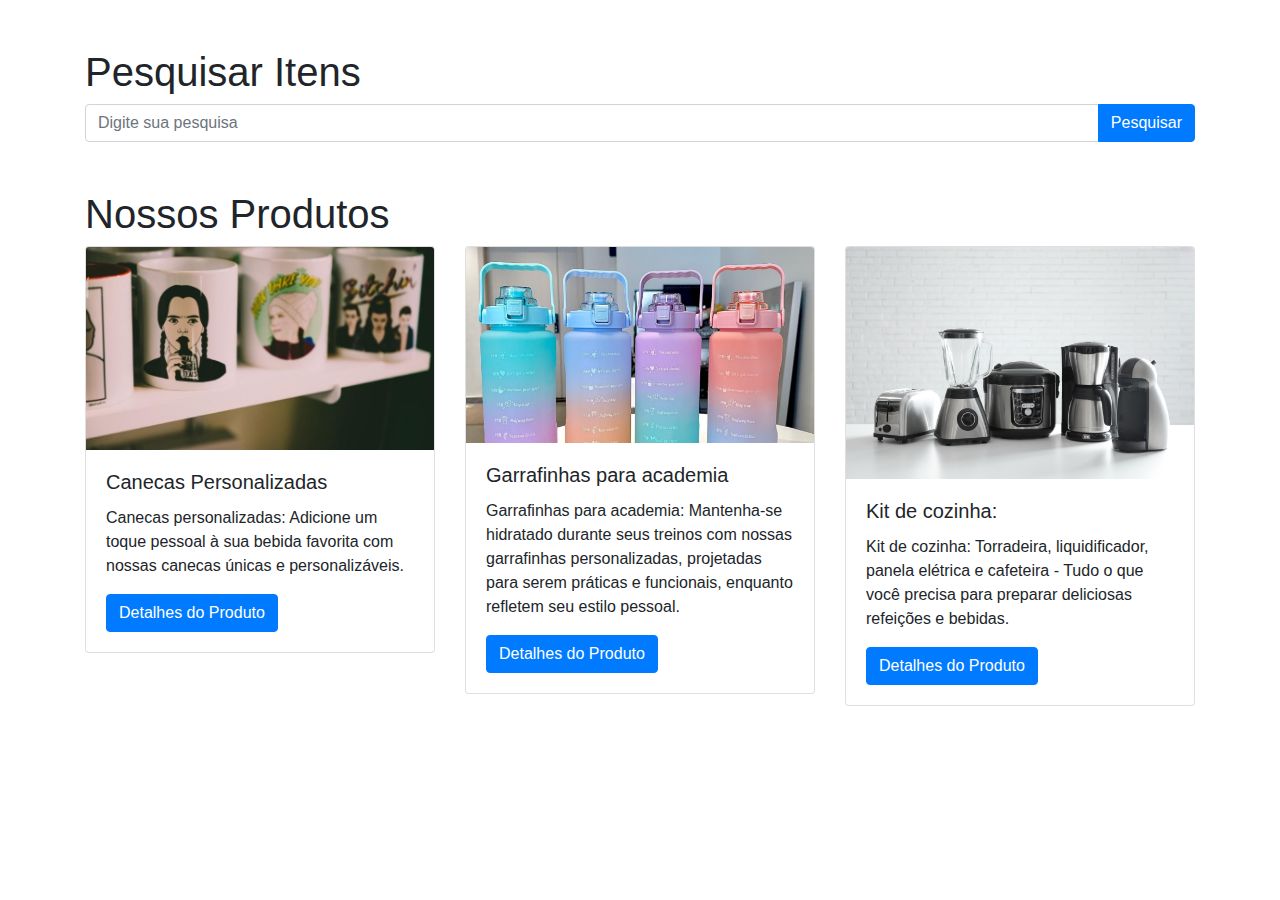
<file: Bootstrap/index.html>
<!DOCTYPE html>
<html lang="pt-BR">
<head>
    <meta charset="UTF-8">
    <meta name="viewport" content="width=device-width, initial-scale=1.0">
    <title>Página de Vendas</title>
    <link href="https://maxcdn.bootstrapcdn.com/bootstrap/4.5.2/css/bootstrap.min.css" rel="stylesheet">
    <link rel="icon" href="favicon/index/favicon.ico" type="image/x-icon">

</head>
<body>
    <div class="container mt-5">
        <h1>Pesquisar Itens</h1>
        <div class="input-group mb-3">
            <input type="text" class="form-control" placeholder="Digite sua pesquisa" id="search-input">
            <div class="input-group-append">
                <button class="btn btn-primary" type="button" id="search-button">Pesquisar</button>
            </div>
        </div>
    </div>

    <div class="container mt-5">
        <h1>Nossos Produtos</h1>
        <div class="row">
            <!-- Produto 1: Canecas Personalizadas -->
            <div class="col-md-4">
                <div class="card">
                    <img src="imagens/canecas.jpg" class="card-img-top" alt="...">
                    <div class="card-body">
                        <h5 class="card-title">Canecas Personalizadas</h5>
                        <p class="card-text">Canecas personalizadas: Adicione um toque pessoal à sua bebida favorita com nossas canecas únicas e personalizáveis.</p>
                        <a href="canecas.html" class="btn btn-primary">Detalhes do Produto</a>
                    </div>
                </div>
            </div>

            <!-- Produto 2: Garrafinhas para academia -->
            <div class="col-md-4">
                <div class="card">
                    <img src="imagens/garrafinhas.jpg" class="card-img-top" alt="...">
                    <div class="card-body">
                        <h5 class="card-title">Garrafinhas para academia</h5>
                        <p class="card-text">Garrafinhas para academia: Mantenha-se hidratado durante seus treinos com nossas garrafinhas personalizadas, projetadas para serem práticas e funcionais, enquanto refletem seu estilo pessoal.</p>
                        <a href="garrafinhas.html" class="btn btn-primary">Detalhes do Produto</a>
                    </div>
                </div>
            </div>

            <!-- Produto 3: Kit de cozinha -->
            <div class="col-md-4">
                <div class="card">
                    <img src="imagens/kit.jpg" class="card-img-top" alt="...">
                    <div class="card-body">
                        <h5 class="card-title">Kit de cozinha:</h5>
                        <p class="card-text">Kit de cozinha: Torradeira, liquidificador, panela elétrica e cafeteira - Tudo o que você precisa para preparar deliciosas refeições e bebidas.</p>
                        <a href="kit.html" class="btn btn-primary">Detalhes do Produto</a>
                    </div>
                </div>
            </div>
        </div>
    </div>

    <script src="https://code.jquery.com/jquery-3.6.0.min.js"></script>
    <script src="https://maxcdn.bootstrapcdn.com/bootstrap/4.5.2/js/bootstrap.min.js"></script>
    <script src="script.js"></script>
</body>
</html>
</file>
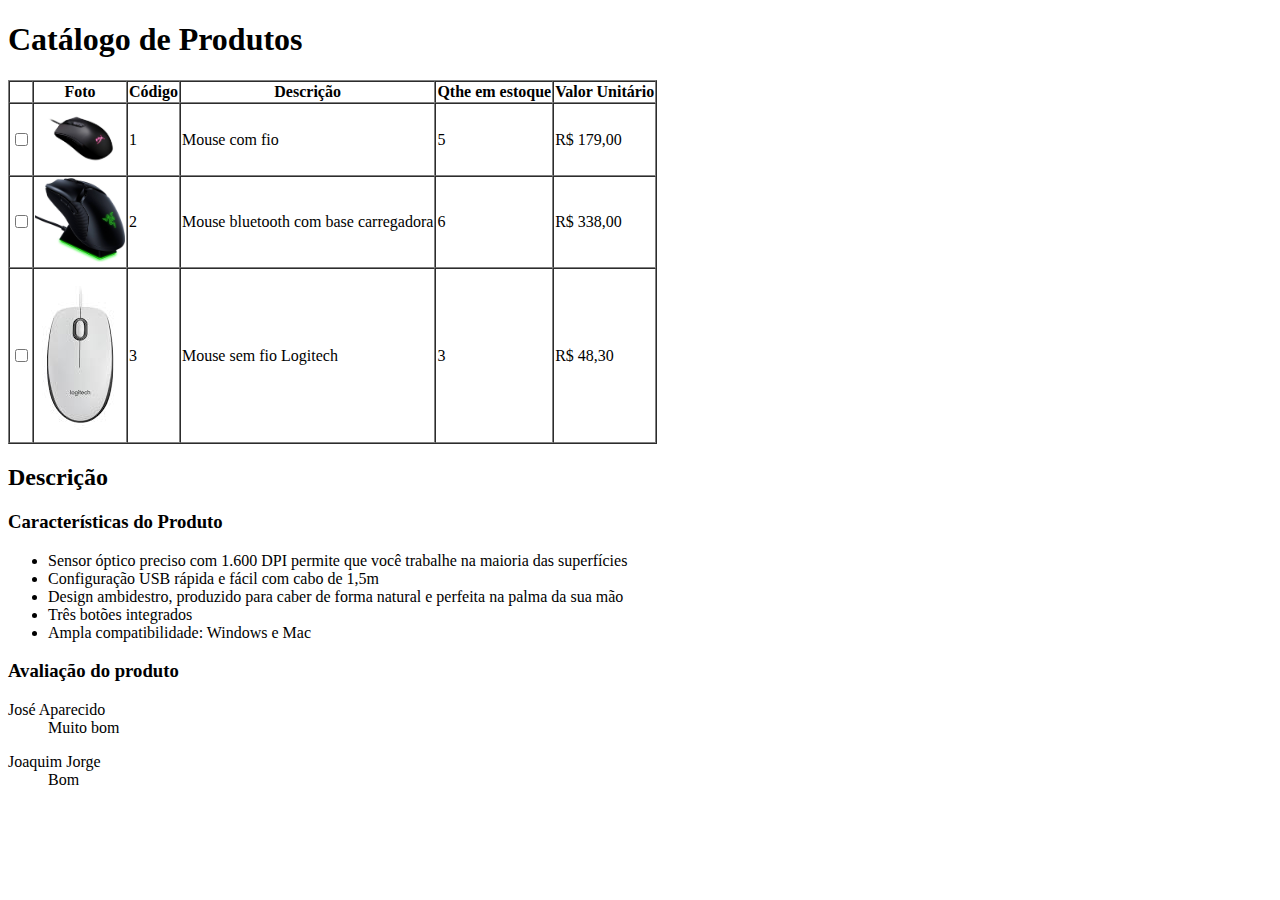
<file: EX01/index.html>
<!DOCTYPE html>
<html lang="pt-br">
<head>
    <meta charset="UTF-8">
    <meta name="viewport" content="width=device-width, initial-scale=1.0">
    <title>Catálogo de Produtos</title>
</head>
<body>
    <h1>Catálogo de Produtos</h1>
    <table border="1" cellspacing="0">
        <thead>
            <tr>
                <td></td>
                <th>Foto</th>
                <th>Código</th>
                <th>Descrição</th>
                <th>Qthe em estoque</th>
                <th>Valor Unitário</th>
            </tr>
        </thead>
        <tbody>
            <tr>
                <td><input type="checkbox" id="scales" name="scales" unchecked /></td>
                <td><img src="Imagens/1.png" width="90"/></td>
                <td>1</td>
                <td>Mouse com fio</td>
                <td>5</td>
                <td>R$ 179,00</td>
            </tr>
            <tr>
                <td><input type="checkbox" id="scales" name="scales" unchecked /></td>
                <td><img src="Imagens/2.png" width="90"/></td>
                <td>2</td>
                <td>Mouse bluetooth com base carregadora</td>
                <td>6</td>
                <td>R$ 338,00</td>
            </tr>
            <tr>
                <td><input type="checkbox" id="scales" name="scales" unchecked /></td>
                <td><img src="Imagens/3.png"/></td>
                <td>3</td>
                <td>Mouse sem fio Logitech</td>
                <td>3</td>
                <td>R$ 48,30</td>
            </tr>
        </tbody>
    </table>
    <h2>Descrição</h2>
    <h3>Características do Produto</h3>
    <label for="Avaliação do produto"></label>
    <ul>
        <li>Sensor óptico preciso com 1.600 DPI permite que você trabalhe na maioria das superfícies</li>
        <li>Configuração USB rápida e fácil com cabo de 1,5m</li>
        <li>Design ambidestro, produzido para caber de forma natural e perfeita na palma da sua mão</li>
        <li>Três botões integrados</li>
        <li>Ampla compatibilidade: Windows e Mac</li>
    </ul>
    <h3>Avaliação do produto</h3>
    <dl>
        <dt>José Aparecido</dt>
        <dd>Muito bom</dd>
        <p></p>
        <dt>Joaquim Jorge</dt>
        <dd>Bom</dd>
    </dl>
</body>
</html>
</file>
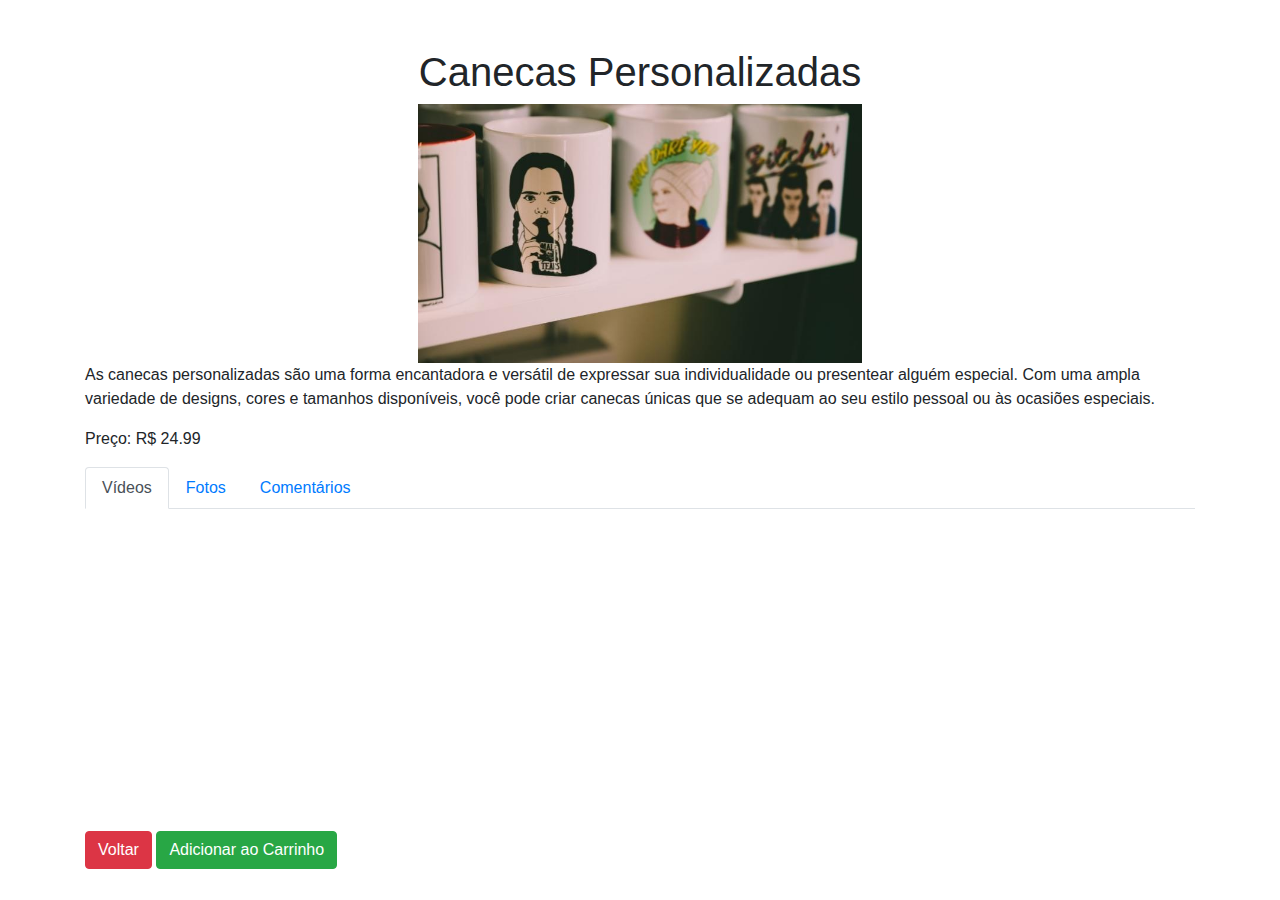
<file: Bootstrap/canecas.html>
<!DOCTYPE html>
<html lang="pt-BR">
<head>
    <meta charset="UTF-8">
    <meta name="viewport" content="width=device-width, initial-scale=1.0">
    <title>Detalhes do Produto</title>
    <link href="https://maxcdn.bootstrapcdn.com/bootstrap/4.5.2/css/bootstrap.min.css" rel="stylesheet">
    <link rel="icon" href="favicon/canecas/favicon.ico" type="image/x-icon">
    <style>
        h1{
            text-align: center;
        }

        .center-container {
            display: flex;
            justify-content: center;
            align-items: center;
        }
    </style>
</head>
<body>
    <div class="container mt-5">
        <h1>Canecas Personalizadas</h1>
        <div class="center-container">
        <img src="imagens/canecas.jpg" width="40%">
        </div>
        <p>As canecas personalizadas são uma forma encantadora e versátil de expressar sua individualidade ou presentear alguém especial. Com uma ampla variedade de designs, cores e tamanhos disponíveis, você pode criar canecas únicas que se adequam ao seu estilo pessoal ou às ocasiões especiais.</p>
        <p>Preço: R$ 24.99</p>
        <!-- Abas de componentes NAV -->
        <ul class="nav nav-tabs" id="myTabs" role="tablist">
            <li class="nav-item">
                <a class="nav-link active" id="videos-tab" data-toggle="tab" href="#videos" role="tab" aria-controls="videos" aria-selected="true">Vídeos</a>
            </li>
            <li class="nav-item">
                <a class="nav-link" id="fotos-tab" data-toggle="tab" href="#fotos" role="tab" aria-controls="fotos" aria-selected="false">Fotos</a>
            </li>
            <li class="nav-item">
                <a class="nav-link" id="comentarios-tab" data-toggle="tab" href="#comentarios" role="tab" aria-controls="comentarios" aria-selected="false">Comentários</a>
            </li>
        </ul>
        <!-- Conteúdo das abas -->
        <div class="tab-content" id="myTabContent">
            <div class="tab-pane fade show active" id="videos" role="tabpanel" aria-labelledby="videos-tab">
                <!-- Embed do YT -->
                <iframe width="560" height="315" src="https://www.youtube.com/embed/8w4COTv1W0U?si=3ESrXaZQd73-tSvo" title="YouTube video player" frameborder="0" allow="accelerometer; autoplay; clipboard-write; encrypted-media; gyroscope; picture-in-picture; web-share" allowfullscreen></iframe>
            </div>
            <div class="tab-pane fade" id="fotos" role="tabpanel" aria-labelledby="fotos-tab">
                <!-- Fotos -->
                <img src="imagens/canecas/1.jpg" alt="">
                <img src="imagens/canecas/2.jpg" alt="">
                <img src="imagens/canecas/3.png" alt="" width="25%">
                <img src="imagens/canecas/4.png" alt="" width="25%">
            </div>
            <div class="tab-pane fade" id="comentarios" role="tabpanel" aria-labelledby="comentarios-tab">
                <!-- Comentários-->
                <dl>
                    <dt>José Aparecido</dt>
                    <dd>Muito bom</dd>
                    <p></p>
                    <dt>Joaquim Jorge</dt>
                    <dd>Otima qualidade</dd>
                </dl>
            </div>
        </div>
        <a href="index.html" class="btn btn-danger">Voltar</a> 
        <button type="button" class="btn btn-success">Adicionar ao Carrinho</button>
    </div>
    <script src="https://code.jquery.com/jquery-3.6.0.min.js"></script>
    <script src="https://maxcdn.bootstrapcdn.com/bootstrap/4.5.2/js/bootstrap.min.js"></script>
</body>
</html>
</file>
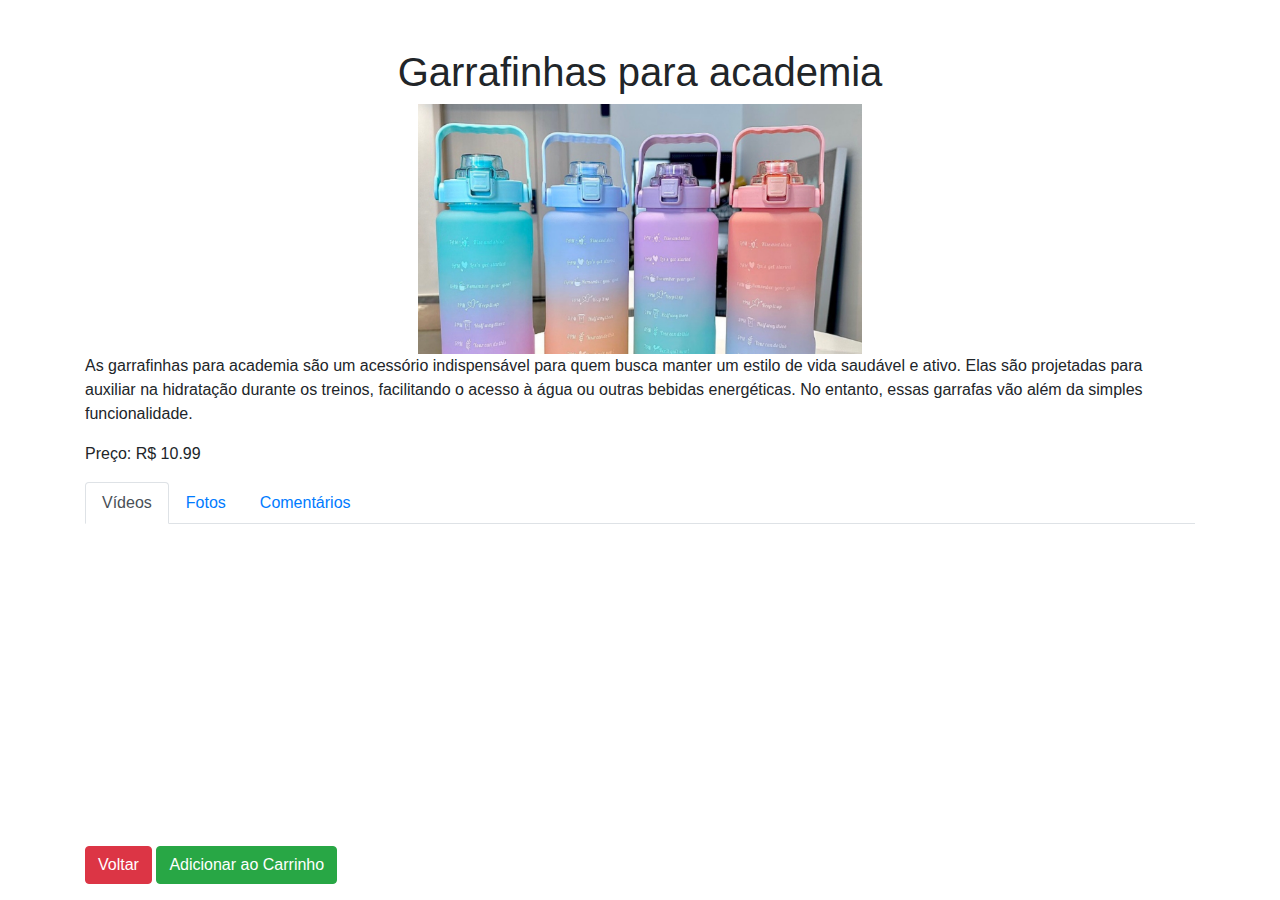
<file: Bootstrap/garrafinhas.html>
<!DOCTYPE html>
<html lang="pt-BR">
<head>
    <meta charset="UTF-8">
    <meta name="viewport" content="width=device-width, initial-scale=1.0">
    <title>Detalhes do Produto</title>
    <link href="https://maxcdn.bootstrapcdn.com/bootstrap/4.5.2/css/bootstrap.min.css" rel="stylesheet">
    <link rel="icon" href="favicon/garrafinhas/favicon.ico" type="image/x-icon">
    <style>
        h1{
            text-align: center;
        }

        .center-container {
            display: flex;
            justify-content: center;
            align-items: center;
        }
    </style>
</head>
<body>
    <div class="container mt-5">
        <h1>Garrafinhas para academia</h1>
        <div class="center-container">
        <img src="imagens/garrafinhas.jpg" width="40%">
        </div>
        <p>As garrafinhas para academia são um acessório indispensável para quem busca manter um estilo de vida saudável e ativo. Elas são projetadas para auxiliar na hidratação durante os treinos, facilitando o acesso à água ou outras bebidas energéticas. No entanto, essas garrafas vão além da simples funcionalidade.</p>
        <p>Preço: R$ 10.99</p>
        
        <!-- Abas de componentes NAV -->
        <ul class="nav nav-tabs" id="myTabs" role="tablist">
            <li class="nav-item">
                <a class="nav-link active" id="videos-tab" data-toggle="tab" href="#videos" role="tab" aria-controls="videos" aria-selected="true">Vídeos</a>
            </li>
            <li class="nav-item">
                <a class="nav-link" id="fotos-tab" data-toggle="tab" href="#fotos" role="tab" aria-controls="fotos" aria-selected="false">Fotos</a>
            </li>
            <li class="nav-item">
                <a class="nav-link" id="comentarios-tab" data-toggle="tab" href="#comentarios" role="tab" aria-controls="comentarios" aria-selected="false">Comentários</a>
            </li>
        </ul>
        <!-- Conteúdo das abas -->
        <div class="tab-content" id="myTabContent">
            <div class="tab-pane fade show active" id="videos" role="tabpanel" aria-labelledby="videos-tab">
                <!-- Embed do YT -->
                <iframe width="560" height="315" src="https://www.youtube.com/embed/xM_WlhW8Gjs?si=6P4UDKKZ9n6OGJmU" title="YouTube video player" frameborder="0" allow="accelerometer; autoplay; clipboard-write; encrypted-media; gyroscope; picture-in-picture; web-share" allowfullscreen></iframe>
            </div>
            <div class="tab-pane fade" id="fotos" role="tabpanel" aria-labelledby="fotos-tab">
                <!-- Fotos -->
                <img src="imagens/garrafinhas/1.jpg" alt="" width="25%">
                <img src="imagens/garrafinhas/2.png" alt="" width="30%">
                <img src="imagens/garrafinhas/3.jpg" alt="">
                <img src="imagens/garrafinhas/4.jpg" alt="">
            </div>
            <div class="tab-pane fade" id="comentarios" role="tabpanel" aria-labelledby="comentarios-tab">
                <!-- Comentários-->
                <dl>
                    <dt>Gabriela Silva</dt>
                    <dd>Me ajudou muito na academia</dd>
                    <p></p>
                    <dt>Giovana</dt>
                    <dd>Boa capacidade de litragem</dd>
                </dl>
            </div>
        </div>
        <a href="index.html" class="btn btn-danger">Voltar</a> 
        <button type="button" class="btn btn-success">Adicionar ao Carrinho</button>
    </div>

    <script src="https://code.jquery.com/jquery-3.6.0.min.js"></script>
    <script src="https://maxcdn.bootstrapcdn.com/bootstrap/4.5.2/js/bootstrap.min.js"></script>
</body>
</html>
</file>
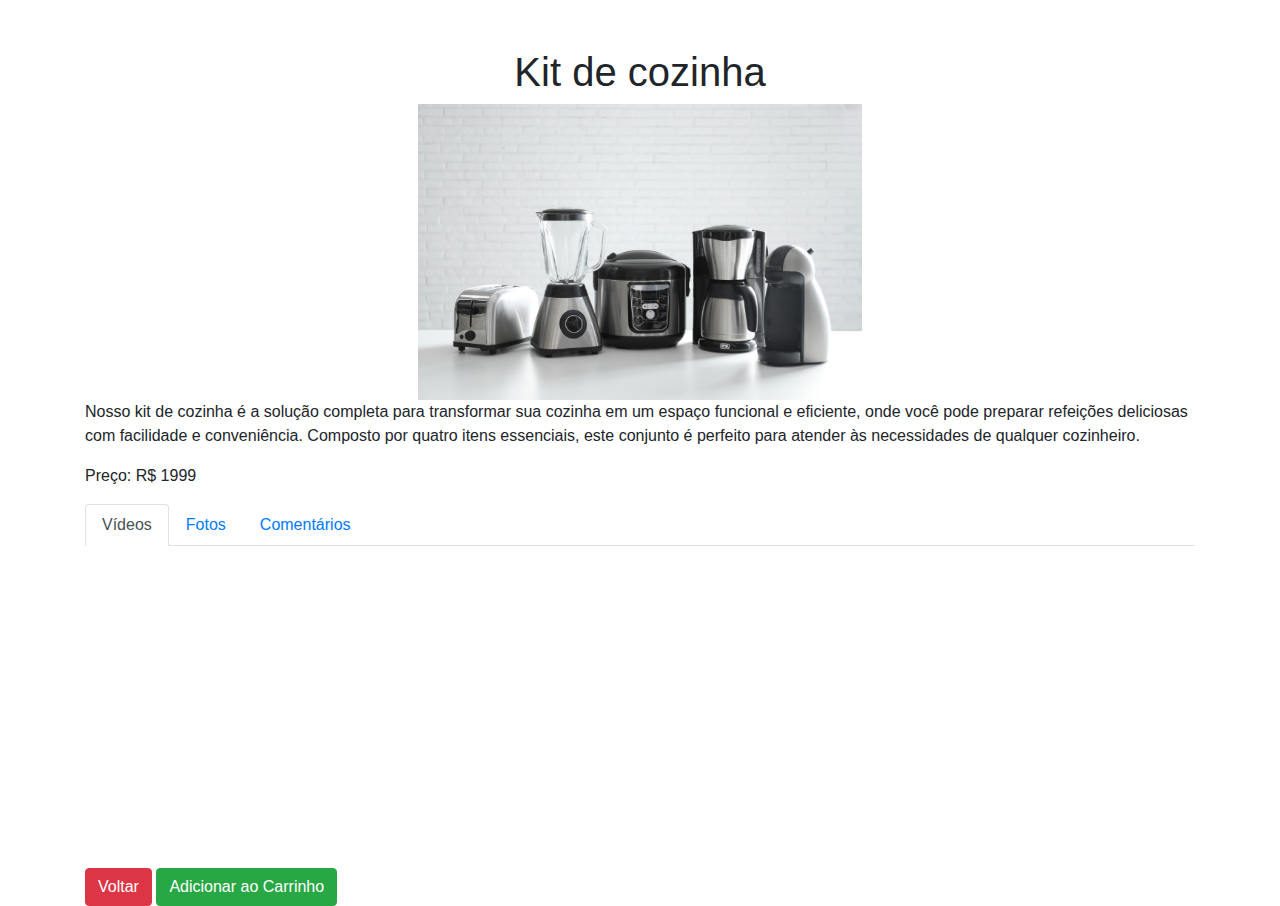
<file: Bootstrap/kit.html>
<!DOCTYPE html>
<html lang="pt-BR">
<head>
    <meta charset="UTF-8">
    <meta name="viewport" content="width=device-width, initial-scale=1.0">
    <title>Detalhes do Produto</title>
    <link href="https://maxcdn.bootstrapcdn.com/bootstrap/4.5.2/css/bootstrap.min.css" rel="stylesheet">
    <link rel="icon" href="favicon/kit/favicon.ico" type="image/x-icon">
    <style>
        h1{
            text-align: center;
        }

        .center-container {
            display: flex;
            justify-content: center;
            align-items: center;
        }
    </style>
</head>
<body>   
    <div class="container mt-5">
        <h1>Kit de cozinha</h1>
        <div class="center-container">
        <img src="imagens/kit.jpg" width="40%" >
        </div>
        <p>Nosso kit de cozinha é a solução completa para transformar sua cozinha em um espaço funcional e eficiente, onde você pode preparar refeições deliciosas com facilidade e conveniência. Composto por quatro itens essenciais, este conjunto é perfeito para atender às necessidades de qualquer cozinheiro.</p>
        <p>Preço: R$ 1999</p>
        
        <!-- Abas de componentes NAV -->
        <ul class="nav nav-tabs" id="myTabs" role="tablist">
            <li class="nav-item">
                <a class="nav-link active" id="videos-tab" data-toggle="tab" href="#videos" role="tab" aria-controls="videos" aria-selected="true">Vídeos</a>
            </li>
            <li class="nav-item">
                <a class="nav-link" id="fotos-tab" data-toggle="tab" href="#fotos" role="tab" aria-controls="fotos" aria-selected="false">Fotos</a>
            </li>
            <li class="nav-item">
                <a class="nav-link" id="comentarios-tab" data-toggle="tab" href="#comentarios" role="tab" aria-controls="comentarios" aria-selected="false">Comentários</a>
            </li>
        </ul>
        <!-- Conteúdo das abas -->
        <div class="tab-content" id="myTabContent">
            <div class="tab-pane fade show active" id="videos" role="tabpanel" aria-labelledby="videos-tab">
                <!-- Embed do YT -->
                <iframe width="560" height="315" src="https://www.youtube.com/embed/n29QFdGq7tg?si=85XXx1oaz_jIgLSX" title="YouTube video player" frameborder="0" allow="accelerometer; autoplay; clipboard-write; encrypted-media; gyroscope; picture-in-picture; web-share" allowfullscreen></iframe>
            </div>
            <div class="tab-pane fade" id="fotos" role="tabpanel" aria-labelledby="fotos-tab">
                <!-- Fotos -->
                <img src="imagens/kit/cafeteira.png" alt="" width="20%">
                <img src="imagens/kit/liquidifica.png" alt="">
                <img src="imagens/kit/panela.jpg" alt="">
                <img src="imagens/kit/dg.jpg" alt="">
            </div>
            <div class="tab-pane fade" id="comentarios" role="tabpanel" aria-labelledby="comentarios-tab">
                <!-- Comentários-->
                <dl>
                    <dt>Mariana Santos</dt>
                    <dd>gosteei!</dd>
                    <p></p>
                    <dt>Carlos Daniel</dt>
                    <dd>Ficou perfeito na minha cozinha</dd>
                </dl>
            </div>
        </div>
        <a href="index.html" class="btn btn-danger">Voltar</a> 
        <button type="button" class="btn btn-success">Adicionar ao Carrinho</button>
    </div>

    <script src="https://code.jquery.com/jquery-3.6.0.min.js"></script>
    <script src="https://maxcdn.bootstrapcdn.com/bootstrap/4.5.2/js/bootstrap.min.js"></script>
</body>
</html>
</file>
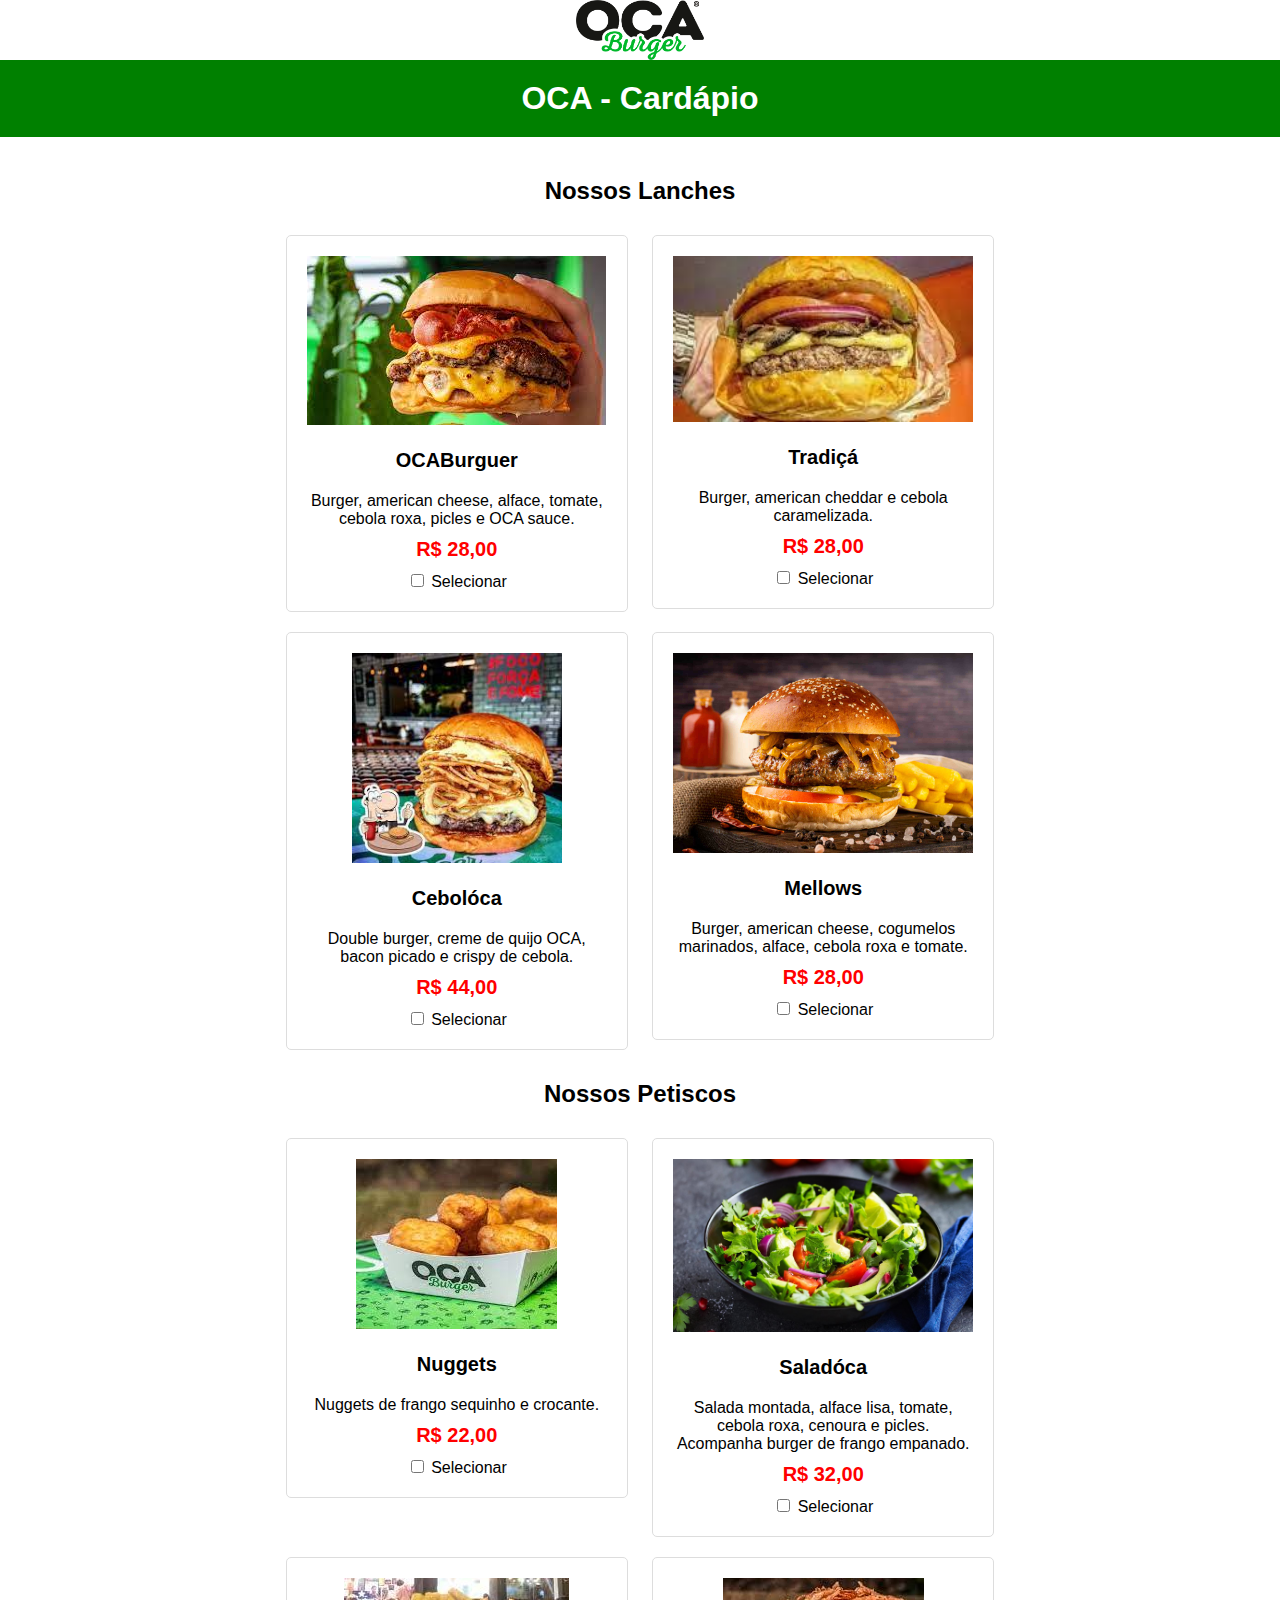
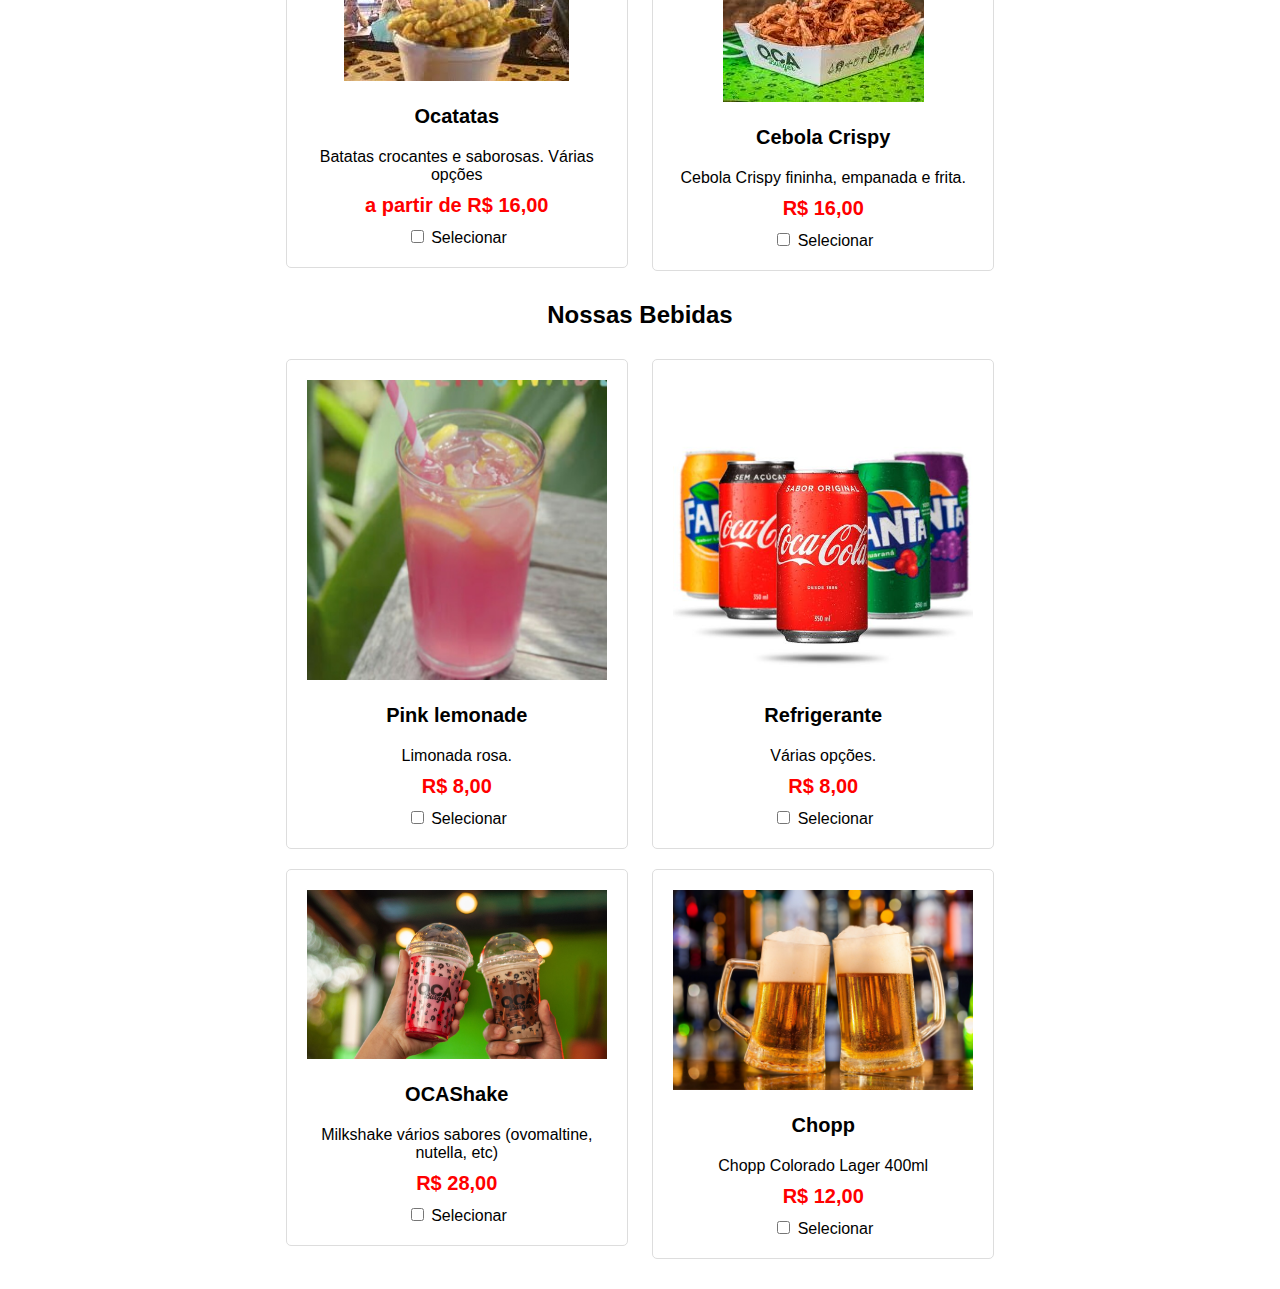
<file: Cardapio/home.html>
<!DOCTYPE html>
<html lang="pt-BR">
<head>
    <meta charset="UTF-8">
    <meta name="viewport" content="width=device-width, initial-scale=1.0">
    <title>Cardápio de Lanches - OCA Burguer</title>
    <div class="center-container">
    <img src="imagens/logo_v2.png" alt="logo" width="10%">
    </div>
    <style>
        .center-container {
            display: flex;
            justify-content: center;
            align-items: center;
        }
        body {
            font-family: Arial, sans-serif;
            background-color: white; /* Cores brancas do site */
            margin: 0;
            padding: 0;
        }

        header {
            background-color: green; /* Cores verdes do site */
            color: #fff;
            text-align: center;
            padding: 20px;
        }

        h1 {
            margin: 0;
        }

        .menu {
            text-align: center;
            padding: 20px;
            margin: 0 auto; /* Centraliza na horizontal */
            max-width: 800px; /* Define uma largura máxima */
        }

        .menu-titulo {
            font-size: 1.5rem;
            margin-bottom: 20px;
        }

        .item {
            background-color: #fff;
            border: 1px solid #ddd;
            border-radius: 5px;
            margin: 10px;
            padding: 20px;
            width: 300px;
            text-align: center;
            display: inline-block;
            vertical-align: top; /* Alinha os itens no topo */
        }

        .item img {
            max-width: 100%;
            height: auto;
        }

        .item h3 {
            font-size: 1.25rem;
        }

        .item p {
            margin: 10px 0;
        }

        .item .price {
            font-weight: bold;
            color: #f00;
            font-size: 1.25rem;
        }
    </style>
</head>
<body>
    <header>
        <h1>OCA - Cardápio</h1>
    </header>
    <div class="menu">
        <h2 class="menu-titulo">Nossos Lanches</h2>
        <div class="item">
            <img src="imagens/lanche01.jpg" alt="lanche01">
            <h3>OCABurguer</h3>
            <p>Burger, american cheese, alface, tomate, cebola roxa, picles e OCA sauce.</p>
            <p class="price">R$ 28,00</p>
            <input type="checkbox" name="item1"> Selecionar
        </div>
        <div class="item">
            <img src="imagens/lanche02.jpg" alt="lanche02" width="110%">
            <h3>Tradiçá</h3>
            <p>Burger, american cheddar e cebola caramelizada.</p>
            <p class="price">R$ 28,00</p>
            <input type="checkbox" name="item1"> Selecionar
        </div>
        <div class="item">
            <img src="imagens/lanche03.jpg" alt="lanche03" width="70%">
            <h3>Cebolóca</h3>
            <p>Double burger, creme de quijo OCA, bacon picado e crispy de cebola.</p>
            <p class="price">R$ 44,00</p>
            <input type="checkbox" name="item1"> Selecionar
        </div>
        <div class="item">
            <img src="imagens/lanche04.jpg" alt="lanche04" >
            <h3>Mellows</h3>
            <p>Burger, american cheese, cogumelos marinados, alface, cebola roxa e tomate.</p>
            <p class="price">R$ 28,00</p>
            <input type="checkbox" name="item1"> Selecionar
        </div>
        <h2 class="menu-titulo">Nossos Petiscos</h2>
        <div class="item">
            <img src="imagens/nuggets.jpg" alt="extra01">
            <h3>Nuggets</h3>
            <p>Nuggets de frango sequinho e crocante.</p>
            <p class="price">R$ 22,00</p>
            <input type="checkbox" name="item1"> Selecionar
        </div>
        <div class="item">
            <img src="imagens/saladoca.jpg" alt="extra02">
            <h3>Saladóca</h3>
            <p>Salada montada, alface lisa, tomate, cebola roxa, cenoura e picles. Acompanha burger de frango empanado.</p>
            <p class="price">R$ 32,00</p>
            <input type="checkbox" name="item1"> Selecionar
        </div>
        <div class="item">
            <img src="imagens/batata.jpg" alt="extra03">
            <h3>Ocatatas</h3>
            <p>Batatas crocantes e saborosas. Várias opções</p>
            <p class="price">a partir de R$ 16,00</p>
            <input type="checkbox" name="item1"> Selecionar
        </div>
        <div class="item">
            <img src="imagens/cebola.jpg" alt="extra04">
            <h3>Cebola Crispy</h3>
            <p>Cebola Crispy fininha, empanada e frita.</p>
            <p class="price">R$ 16,00</p>
            <input type="checkbox" name="item1"> Selecionar
        </div>
        <h2 class="menu-titulo">Nossas Bebidas</h2>
        <div class="item">
            <img src="imagens/pink.jpg" alt="shake01">
            <h3>Pink lemonade</h3>
            <p>Limonada rosa.</p>
            <p class="price">R$ 8,00</p>
            <input type="checkbox" name="item1"> Selecionar
        </div>
        <div class="item">
            <img src="imagens/refrigerante.jpg" alt="shake02">
            <h3>Refrigerante</h3>
            <p>Várias opções.</p>
            <p class="price">R$ 8,00</p>
            <input type="checkbox" name="item1"> Selecionar
        </div>
        <div class="item">
            <img src="imagens/shake.jpg" alt="shake03">
            <h3>OCAShake</h3>
            <p>Milkshake vários sabores (ovomaltine, nutella, etc)</p>
            <p class="price">R$ 28,00</p>
            <input type="checkbox" name="item1"> Selecionar
        </div>
        <div class="item">
            <img src="imagens/chopp.jpg" alt="shake04">
            <h3>Chopp</h3>
            <p>Chopp Colorado Lager 400ml</p>
            <p class="price">R$ 12,00</p>
            <input type="checkbox" name="item1"> Selecionar
        </div>
    </div>
</body>
</html>
</file>
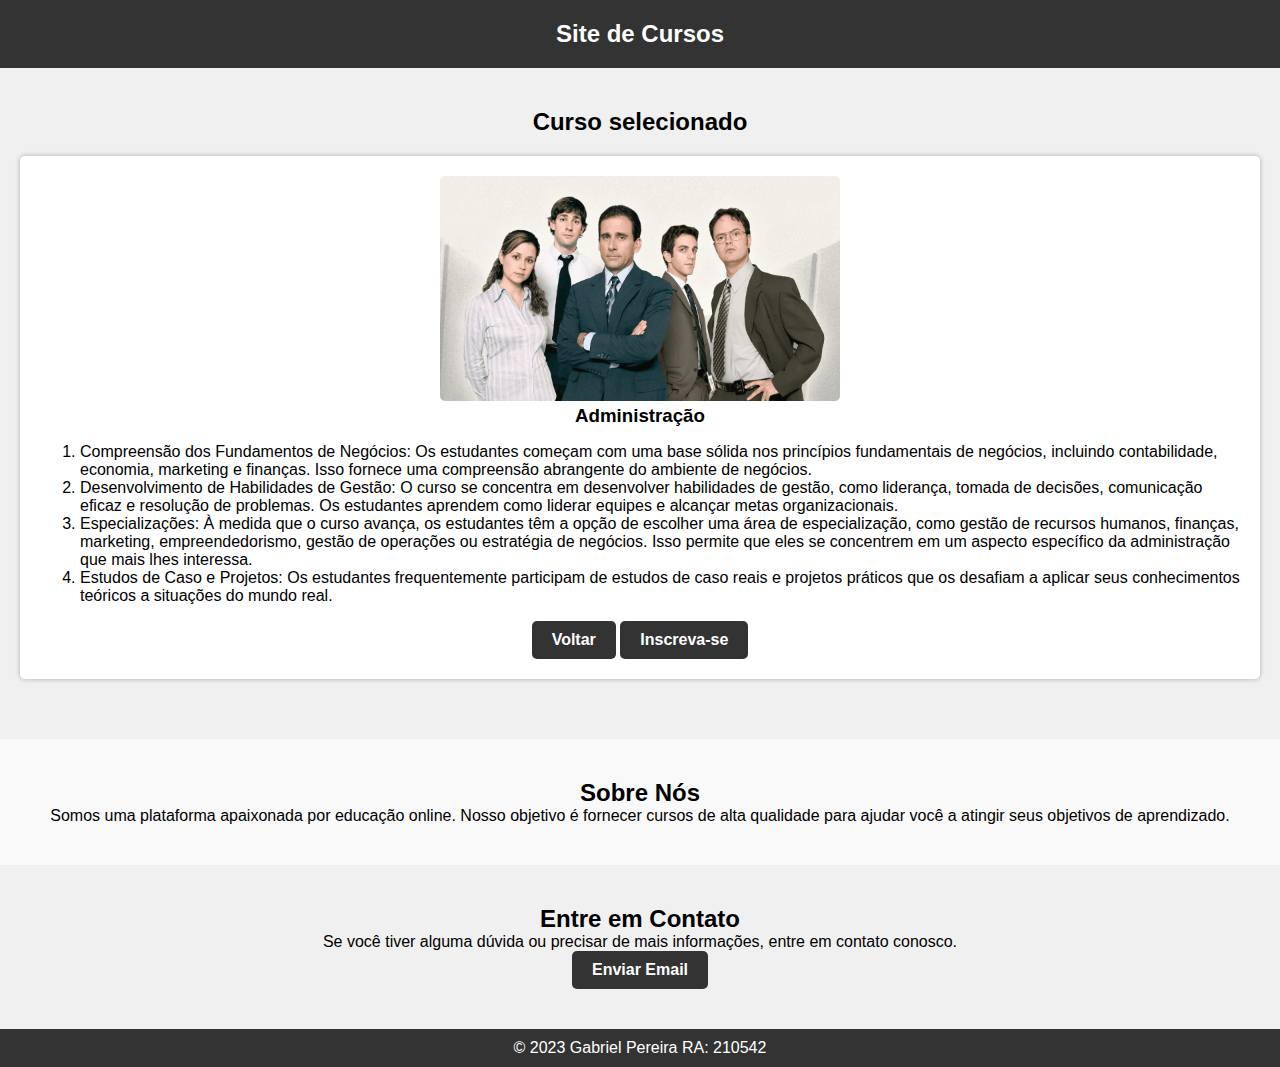
<file: Site/adm.html>
<!DOCTYPE html>
<html lang="pt-br">
<head>
    <meta charset="UTF-8">
    <meta name="viewport" content="width=device-width, initial-scale=1.0">
    <title>Administração</title>
    <link rel="stylesheet" href="style.css">
</head>
<style>
    ol {
        text-align: left;
    }
</style>
<body>
    <header>
        <h1>Site de Cursos</h1>
    </header>
    <section class="cursos">
        <h2>Curso selecionado</h2>
        <div class="curso">
            <img src="imagens/empresa.png" alt="Curso 3">
            <h3>Administração</h3>
            <ol>
                <li>Compreensão dos Fundamentos de Negócios: Os estudantes começam com uma base sólida nos princípios fundamentais de negócios, incluindo contabilidade, economia, marketing e finanças. Isso fornece uma compreensão abrangente do ambiente de negócios.</li>
                <li>Desenvolvimento de Habilidades de Gestão: O curso se concentra em desenvolver habilidades de gestão, como liderança, tomada de decisões, comunicação eficaz e resolução de problemas. Os estudantes aprendem como liderar equipes e alcançar metas organizacionais.</li>
                <li>Especializações: À medida que o curso avança, os estudantes têm a opção de escolher uma área de especialização, como gestão de recursos humanos, finanças, marketing, empreendedorismo, gestão de operações ou estratégia de negócios. Isso permite que eles se concentrem em um aspecto específico da administração que mais lhes interessa.</li>
                <li>Estudos de Caso e Projetos: Os estudantes frequentemente participam de estudos de caso reais e projetos práticos que os desafiam a aplicar seus conhecimentos teóricos a situações do mundo real.</li>
            </ol>
            <a href="home.html" class="cta-button">Voltar</a>
            <a href="forms.html" class="cta-button">Inscreva-se</a>
        </div>
    </section>
    <section class="sobre">
        <h2>Sobre Nós</h2>
        <p>Somos uma plataforma apaixonada por educação online. Nosso objetivo é fornecer cursos de alta qualidade para ajudar você a atingir seus objetivos de aprendizado.</p>
    </section>
    <section class="contato">
        <h2>Entre em Contato</h2>
        <p>Se você tiver alguma dúvida ou precisar de mais informações, entre em contato conosco.</p>
        <a href="mailto:210542@facens.br" class="cta-button">Enviar Email</a>
    </section>
    <footer>
        <p>&copy; 2023 Gabriel Pereira RA: 210542</p>
    </footer>
</body>
</html>
</file>
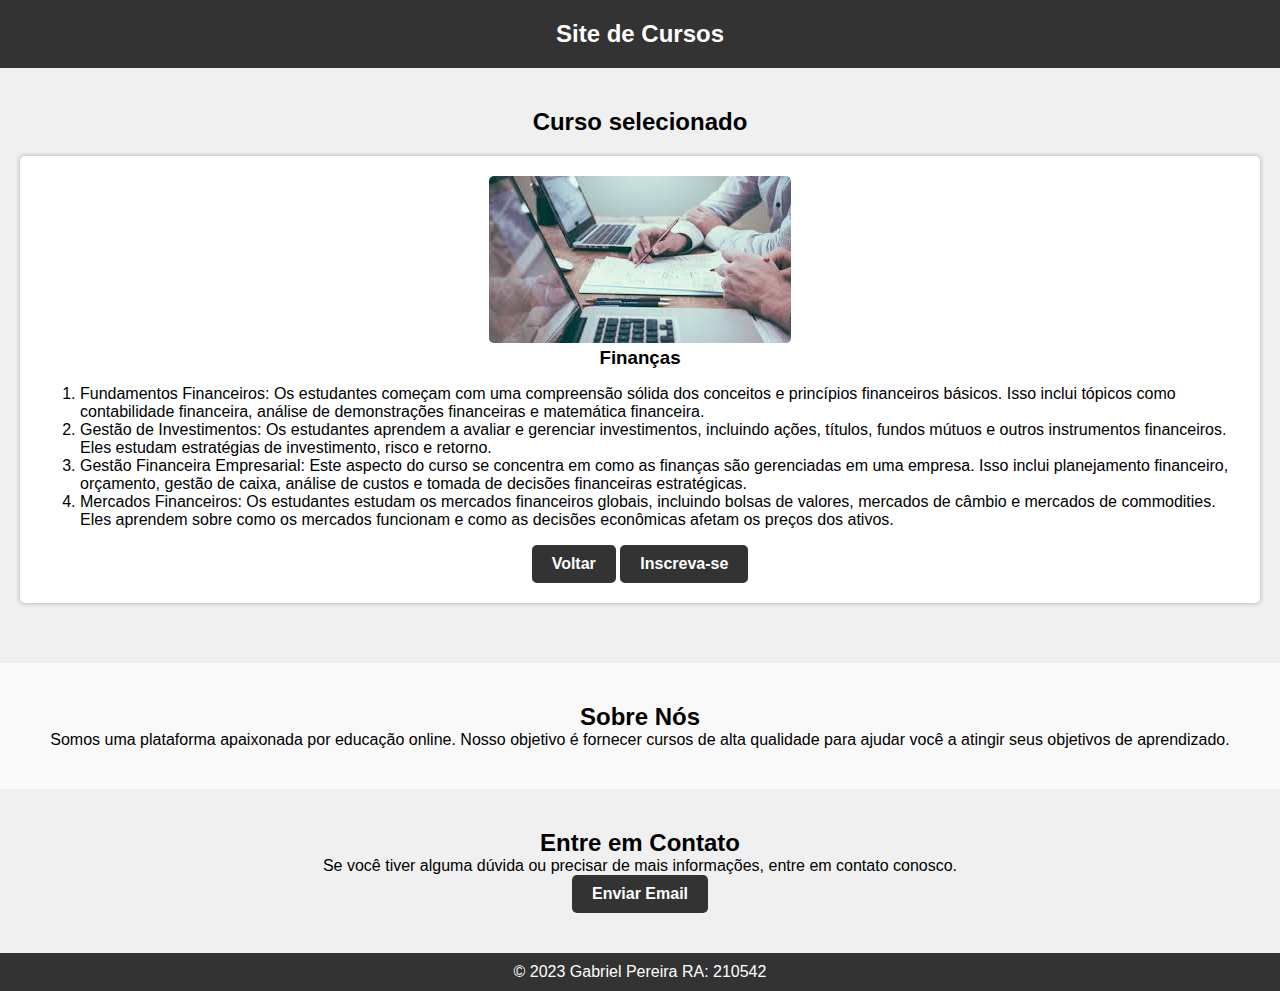
<file: Site/financas.html>
<!DOCTYPE html>
<html lang="pt-br">
<head>
    <meta charset="UTF-8">
    <meta name="viewport" content="width=device-width, initial-scale=1.0">
    <title>Finanças</title>
    <link rel="stylesheet" href="style.css">
</head>
<style>
    ol {
        text-align: left;
    }
</style>
<body>
    <header>
        <h1>Site de Cursos</h1>
    </header>
    <section class="cursos">
        <h2>Curso selecionado</h2>
        <div class="curso">
            <img src="imagens/money.jpeg" alt="Curso 3">
            <h3>Finanças</h3>
            <ol>
                <li>Fundamentos Financeiros: Os estudantes começam com uma compreensão sólida dos conceitos e princípios financeiros básicos. Isso inclui tópicos como contabilidade financeira, análise de demonstrações financeiras e matemática financeira.</li>
                <li>Gestão de Investimentos: Os estudantes aprendem a avaliar e gerenciar investimentos, incluindo ações, títulos, fundos mútuos e outros instrumentos financeiros. Eles estudam estratégias de investimento, risco e retorno.</li>
                <li>Gestão Financeira Empresarial: Este aspecto do curso se concentra em como as finanças são gerenciadas em uma empresa. Isso inclui planejamento financeiro, orçamento, gestão de caixa, análise de custos e tomada de decisões financeiras estratégicas.</li>
                <li>Mercados Financeiros: Os estudantes estudam os mercados financeiros globais, incluindo bolsas de valores, mercados de câmbio e mercados de commodities. Eles aprendem sobre como os mercados funcionam e como as decisões econômicas afetam os preços dos ativos.</li>
            </ol>
            <a href="home.html" class="cta-button">Voltar</a>
            <a href="forms.html" class="cta-button">Inscreva-se</a>
        </div>
    </section>
    <section class="sobre">
        <h2>Sobre Nós</h2>
        <p>Somos uma plataforma apaixonada por educação online. Nosso objetivo é fornecer cursos de alta qualidade para ajudar você a atingir seus objetivos de aprendizado.</p>
    </section>
    <section class="contato">
        <h2>Entre em Contato</h2>
        <p>Se você tiver alguma dúvida ou precisar de mais informações, entre em contato conosco.</p>
        <a href="mailto:210542@facens.br" class="cta-button">Enviar Email</a>
    </section>
    <footer>
        <p>&copy; 2023 Gabriel Pereira RA: 210542</p>
    </footer>
</body>
</html>
</file>
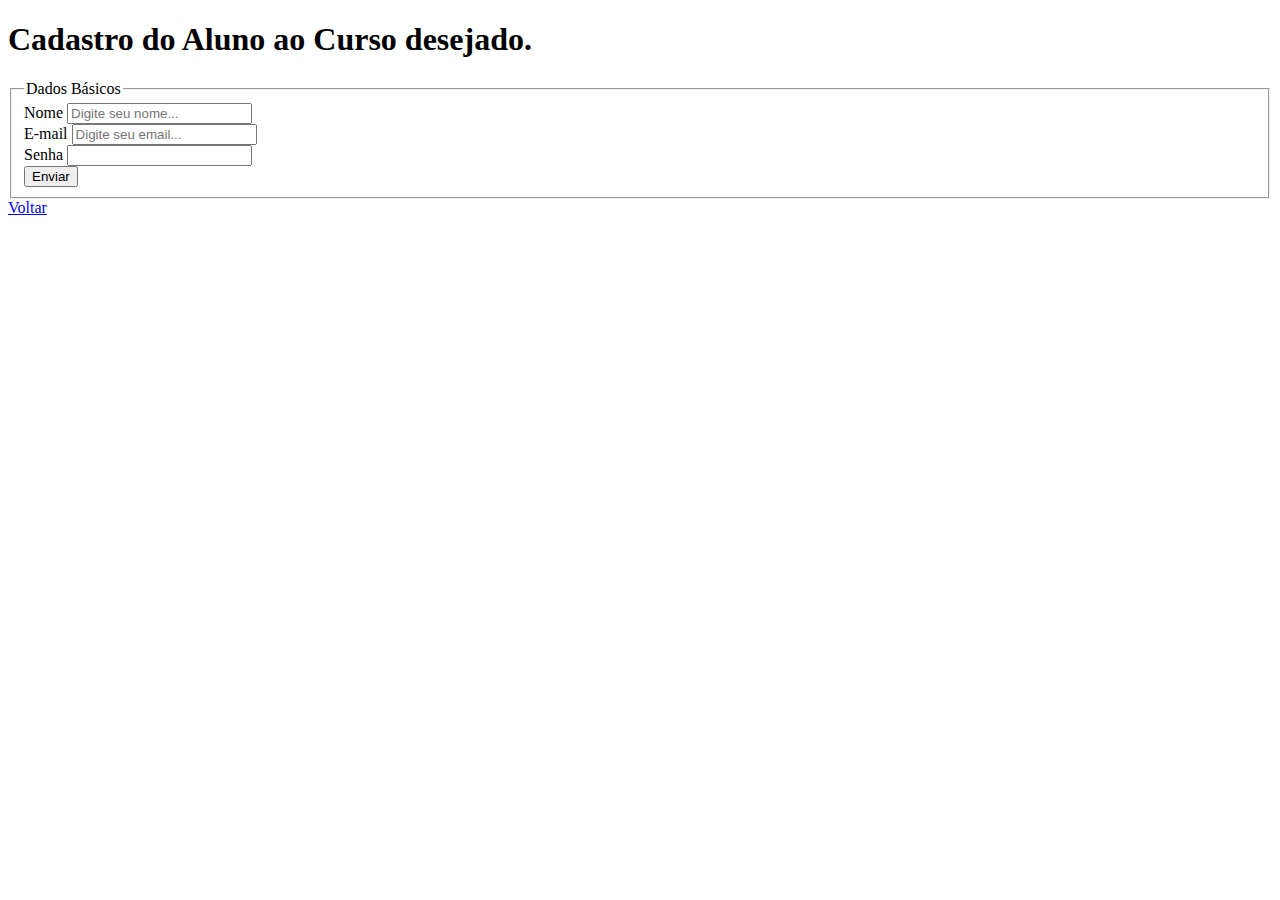
<file: Site/forms.html>
<!DOCTYPE html>
<html lang="pt-br">
<head>
    <meta charset="UTF-8">
    <meta name="viewport" content="width=device-width, initial-scale=1.0">
    <title>Enviar Dados para API</title>
</head>
<body>
    <h1>Cadastro do Aluno ao Curso desejado.</h1>
    <form action="https://65111a24829fa0248e3f8173.mockapi.io/api/v1/alunos" method="post">
        <fieldset>
            <legend>Dados Básicos</legend>
            <div>
                <label>Nome</label>
                <input name="nome" required placeholder="Digite seu nome...">
            </div>
            <div>
                <label>E-mail</label>
                <input name="email" required placeholder="Digite seu email...">
            </div>
            <div>
                <label>Senha</label>
                <input name="senha" required type="password">
            </div>
            <button type="submit">Enviar</button>
        </fieldset>
    </form>
    <a href="home.html" class="cta-button">Voltar</a>
</body>
</file>
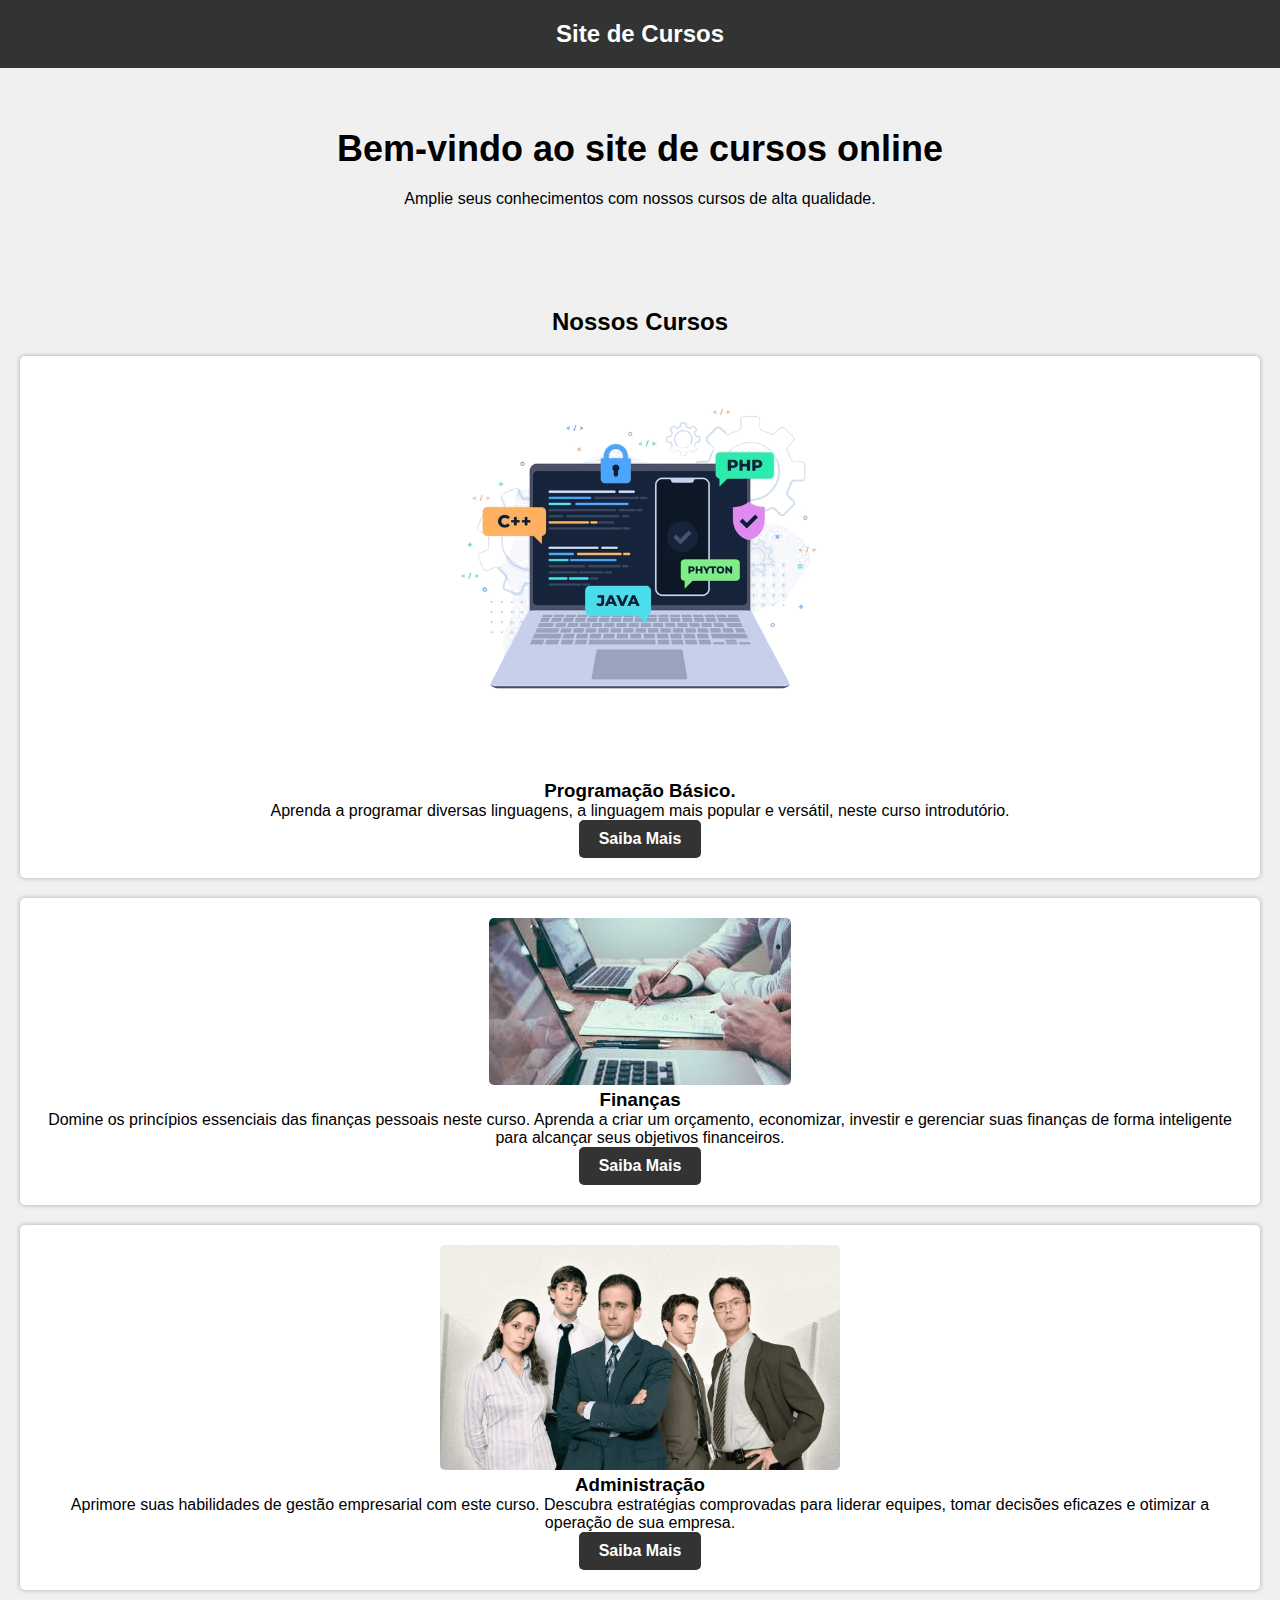
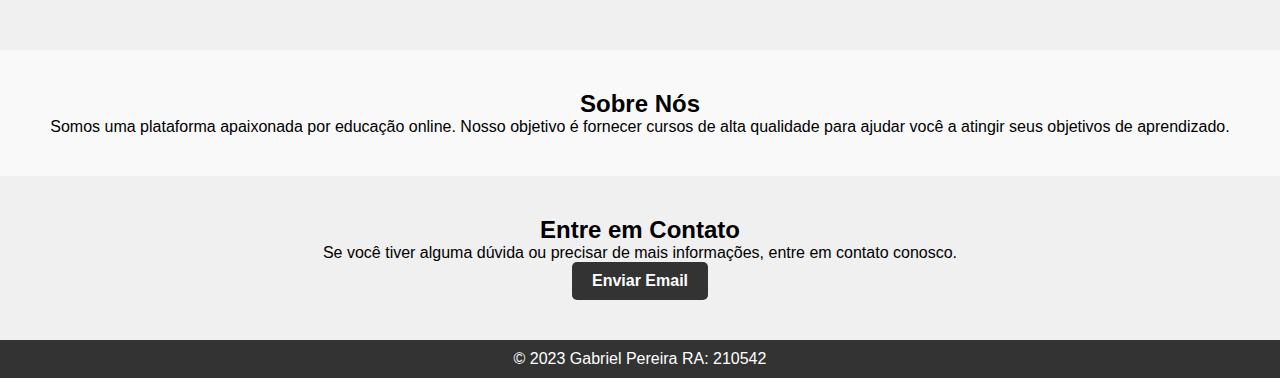
<file: Site/home.html>
<!DOCTYPE html>
<html lang="pt-br">
<head>
    <meta charset="UTF-8">
    <meta name="viewport" content="width=device-width, initial-scale=1.0">
    <title>Site de Cursos</title>
    <link rel="stylesheet" href="style.css">
</head>
<body>
    <header>
        <h1>Site de Cursos</h1>
    </header>
    <section class="banner">
        <h2>Bem-vindo ao site de cursos online</h2>
        <p>Amplie seus conhecimentos com nossos cursos de alta qualidade.</p>
    </section>

    <section class="cursos">
        <h2>Nossos Cursos</h2>
        <div class="curso">
            <img src="imagens/programacao.png" alt="Curso 1">
            <h3>Programação Básico.</h3>
            <p>Aprenda a programar diversas linguagens, a linguagem mais popular e versátil, neste curso introdutório.
            </p>
            <a href="programacao.html" class="cta-button">Saiba Mais</a>
        </div>
        <div class="curso">
            <img src="imagens/money.jpeg" alt="Curso 2">
            <h3>Finanças</h3>
            <p>Domine os princípios essenciais das finanças pessoais neste curso. Aprenda a criar um orçamento, economizar, investir e gerenciar suas finanças de forma inteligente para alcançar seus objetivos financeiros.</p>
            <a href="financas.html" class="cta-button">Saiba Mais</a>
        </div>
        <div class="curso">
            <img src="imagens/empresa.png" alt="Curso 3">
            <h3>Administração</h3>
            <p>Aprimore suas habilidades de gestão empresarial com este curso. Descubra estratégias comprovadas para liderar equipes, tomar decisões eficazes e otimizar a operação de sua empresa. </p>
            <a href="adm.html" class="cta-button">Saiba Mais</a>
        </div>
    </section>

    <section class="sobre">
        <h2>Sobre Nós</h2>
        <p>Somos uma plataforma apaixonada por educação online. Nosso objetivo é fornecer cursos de alta qualidade para ajudar você a atingir seus objetivos de aprendizado.</p>
    </section>

    <section class="contato">
        <h2>Entre em Contato</h2>
        <p>Se você tiver alguma dúvida ou precisar de mais informações, entre em contato conosco.</p>
        <a href="mailto:210542@facens.br" class="cta-button">Enviar Email</a>
    </section>

    <footer>
        <p>&copy; 2023 Gabriel Pereira RA: 210542</p>
    </footer>
</body>
</html>
</file>
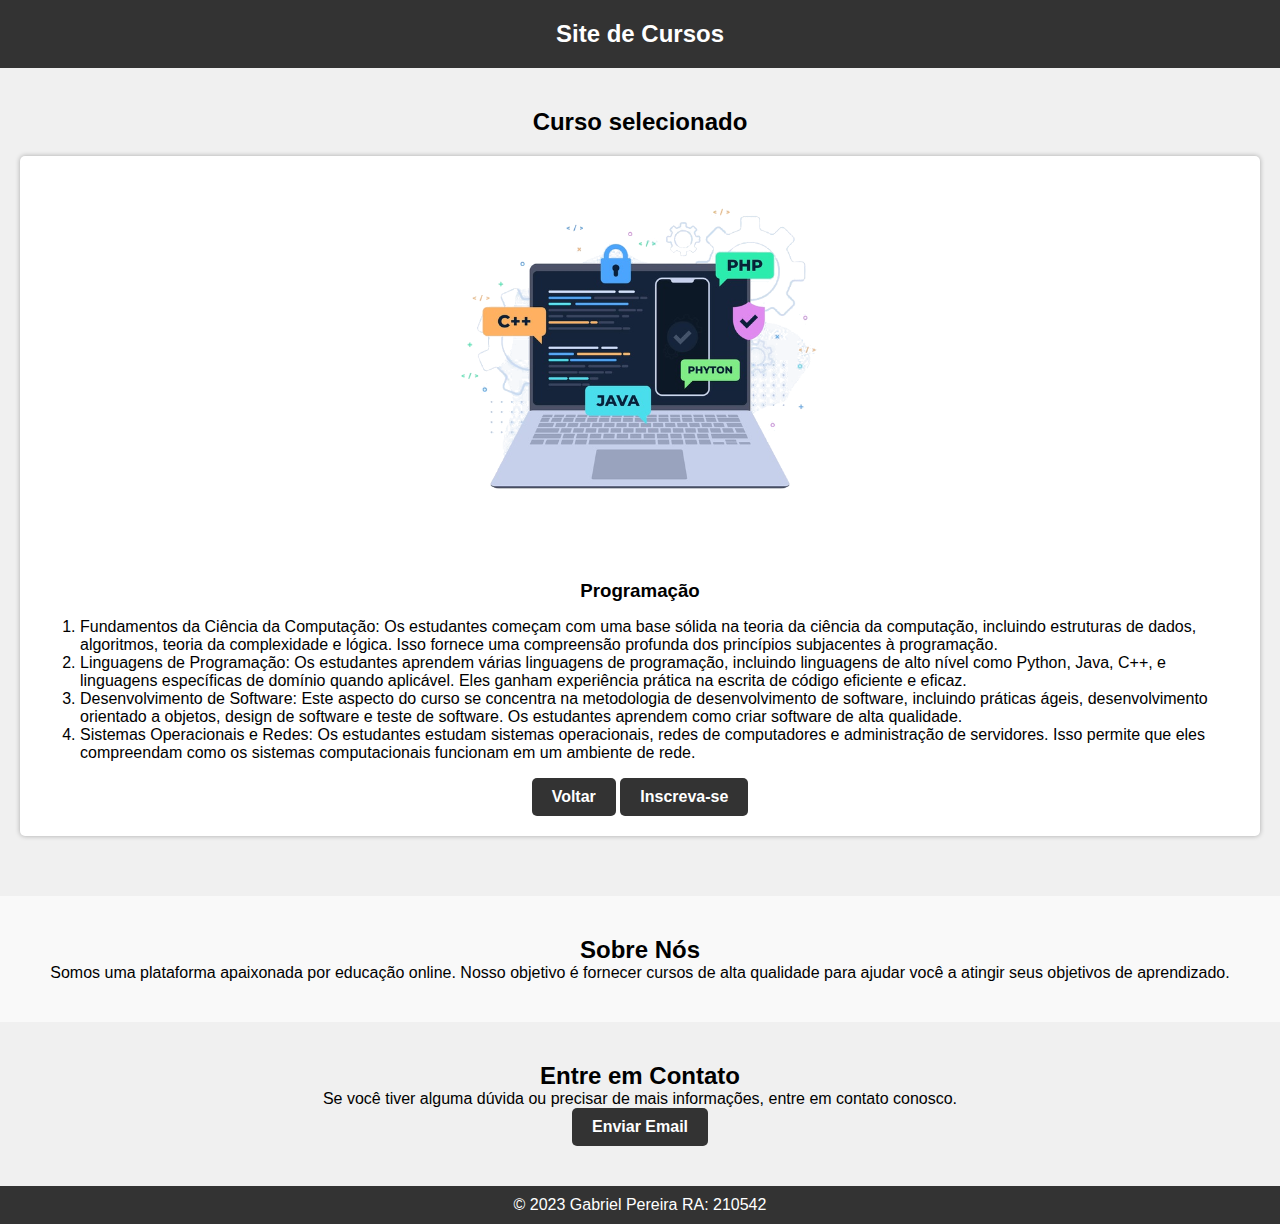
<file: Site/programacao.html>
<!DOCTYPE html>
<html lang="pt-br">
<head>
    <meta charset="UTF-8">
    <meta name="viewport" content="width=device-width, initial-scale=1.0">
    <title>Programação</title>
    <link rel="stylesheet" href="style.css">
</head>
<style>
    ol {
        text-align: left;
    }
</style>
<body>
    <header>
        <h1>Site de Cursos</h1>
    </header>
    <section class="cursos">
        <h2>Curso selecionado</h2>
        <div class="curso">
            <img src="imagens/programacao.png" alt="Curso 3">
            <h3>Programação</h3>
            <ol>
                <li>Fundamentos da Ciência da Computação: Os estudantes começam com uma base sólida na teoria da ciência da computação, incluindo estruturas de dados, algoritmos, teoria da complexidade e lógica. Isso fornece uma compreensão profunda dos princípios subjacentes à programação.</li>
                <li>Linguagens de Programação: Os estudantes aprendem várias linguagens de programação, incluindo linguagens de alto nível como Python, Java, C++, e linguagens específicas de domínio quando aplicável. Eles ganham experiência prática na escrita de código eficiente e eficaz.</li>
                <li>Desenvolvimento de Software: Este aspecto do curso se concentra na metodologia de desenvolvimento de software, incluindo práticas ágeis, desenvolvimento orientado a objetos, design de software e teste de software. Os estudantes aprendem como criar software de alta qualidade.</li>
                <li>Sistemas Operacionais e Redes: Os estudantes estudam sistemas operacionais, redes de computadores e administração de servidores. Isso permite que eles compreendam como os sistemas computacionais funcionam em um ambiente de rede.</li>
            </ol>
            <a href="home.html" class="cta-button">Voltar</a>
            <a href="forms.html" class="cta-button">Inscreva-se</a>
        </div>
    </section>
    <section class="sobre">
        <h2>Sobre Nós</h2>
        <p>Somos uma plataforma apaixonada por educação online. Nosso objetivo é fornecer cursos de alta qualidade para ajudar você a atingir seus objetivos de aprendizado.</p>
    </section>
    <section class="contato">
        <h2>Entre em Contato</h2>
        <p>Se você tiver alguma dúvida ou precisar de mais informações, entre em contato conosco.</p>
        <a href="mailto:210542@facens.br" class="cta-button">Enviar Email</a>
    </section>
    <footer>
        <p>&copy; 2023 Gabriel Pereira RA: 210542</p>
    </footer>
</body>
</html>
</file>
<file: Site/style.css>
/* Reset de Estilos */
body, h1, h2, h3, p, ul, li {
    margin: 0;
    padding: 0;
}

/* Estilos Globais */
body {
    font-family: Arial, sans-serif;
    background-color: #f0f0f0;
}

header {
    background-color: #333;
    color: #fff;
    padding: 20px 0;
    text-align: center;
}

header h1 {
    font-size: 24px;
}

nav ul {
    list-style: none;
}

nav ul li {
    display: inline;
    margin-right: 20px;
}

nav a {
    text-decoration: none;
    color: #fff;
    font-weight: bold;
}

.banner {
    text-align: center;
    padding: 60px 0;
}

.banner h2 {
    font-size: 36px;
    margin-bottom: 20px;
}

.cta-button {
    display: inline-block;
    padding: 10px 20px;
    background-color: #333;
    color: #fff;
    text-decoration: none;
    border-radius: 5px;
    font-weight: bold;
}

.cta-button:hover {
    background-color: #555;
}

.cursos {
    text-align: center;
    padding: 40px 0;
}

.curso {
    background-color: #fff;
    border-radius: 5px;
    padding: 20px;
    margin: 20px;
    box-shadow: 0 0 5px rgba(0, 0, 0, 0.3);
}

.curso img {
    max-width: 100%;
    border-radius: 5px;
}

.sobre {
    text-align: center;
    padding: 40px 0;
    background-color: #f9f9f9;
}

.contato {
    text-align: center;
    padding: 40px 0;
}

footer {
    background-color: #333;
    color: #fff;
    text-align: center;
    padding: 10px 0;
}
</file>
